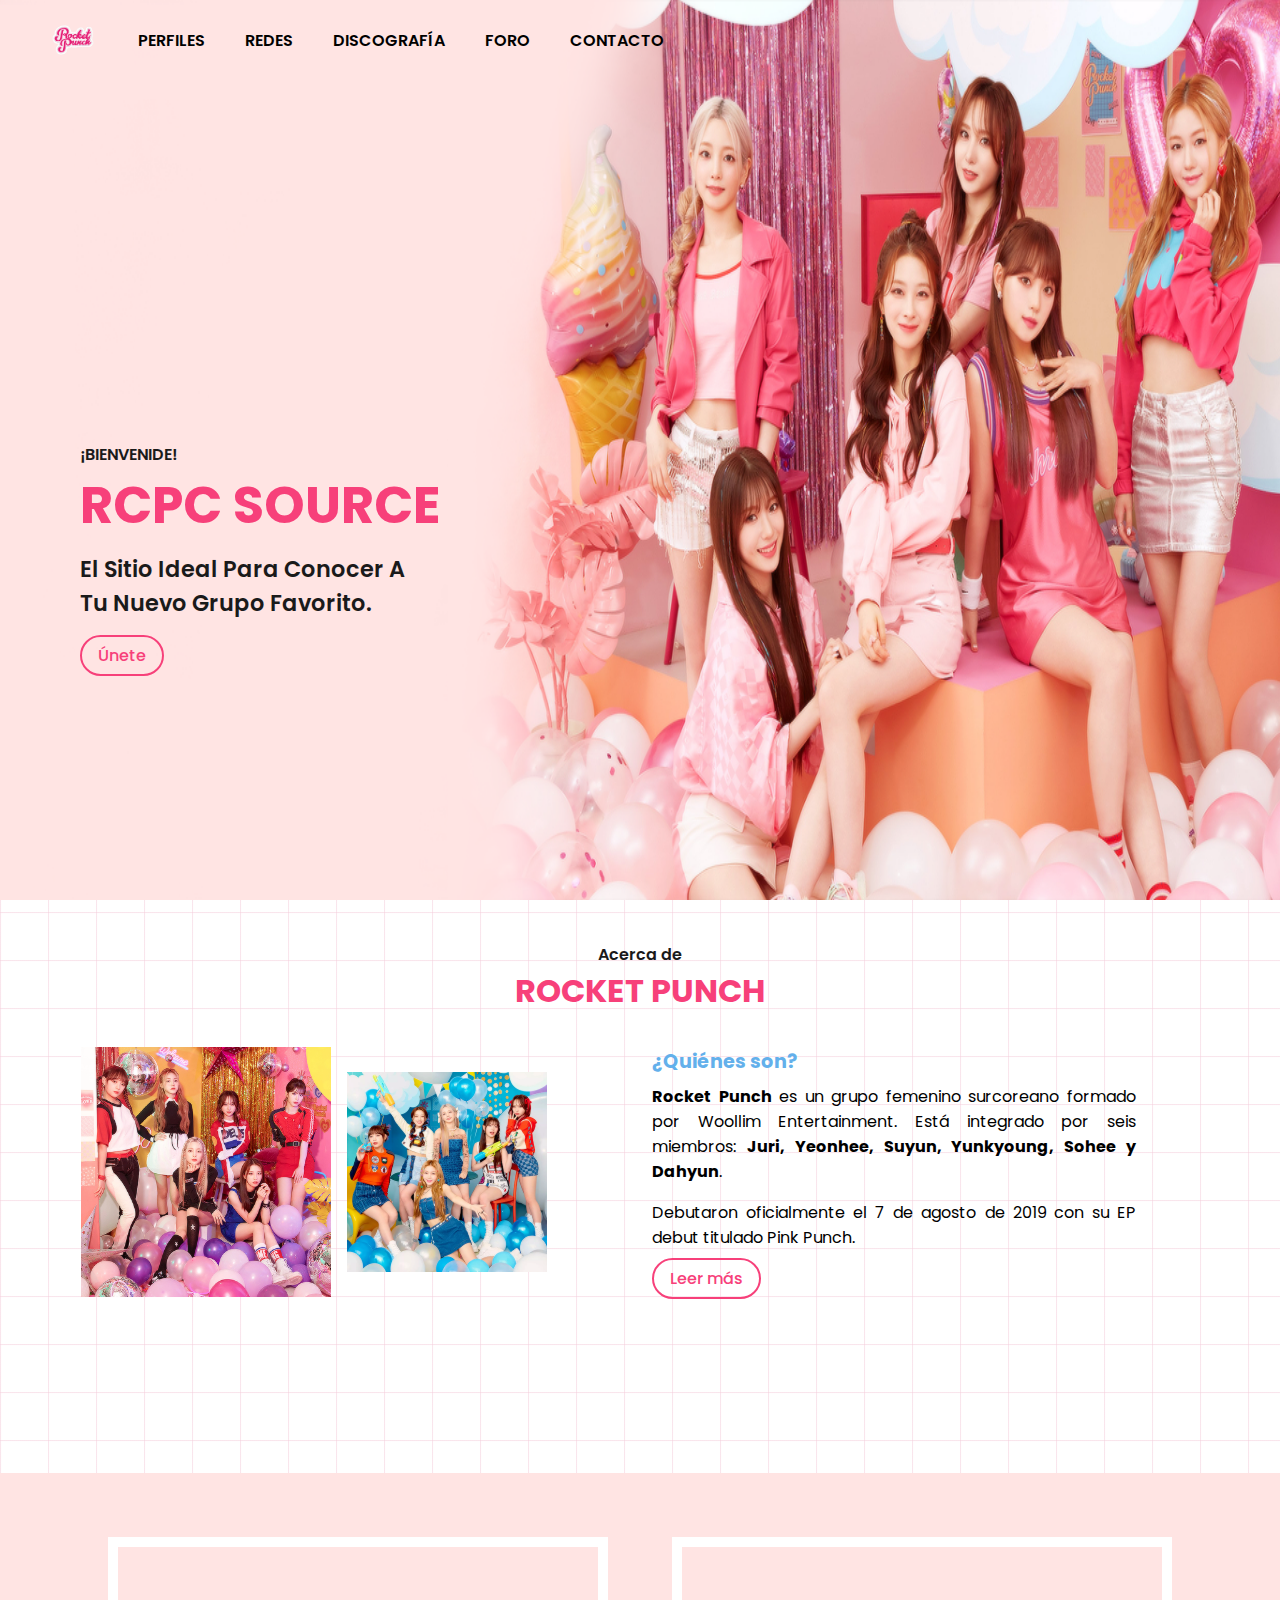
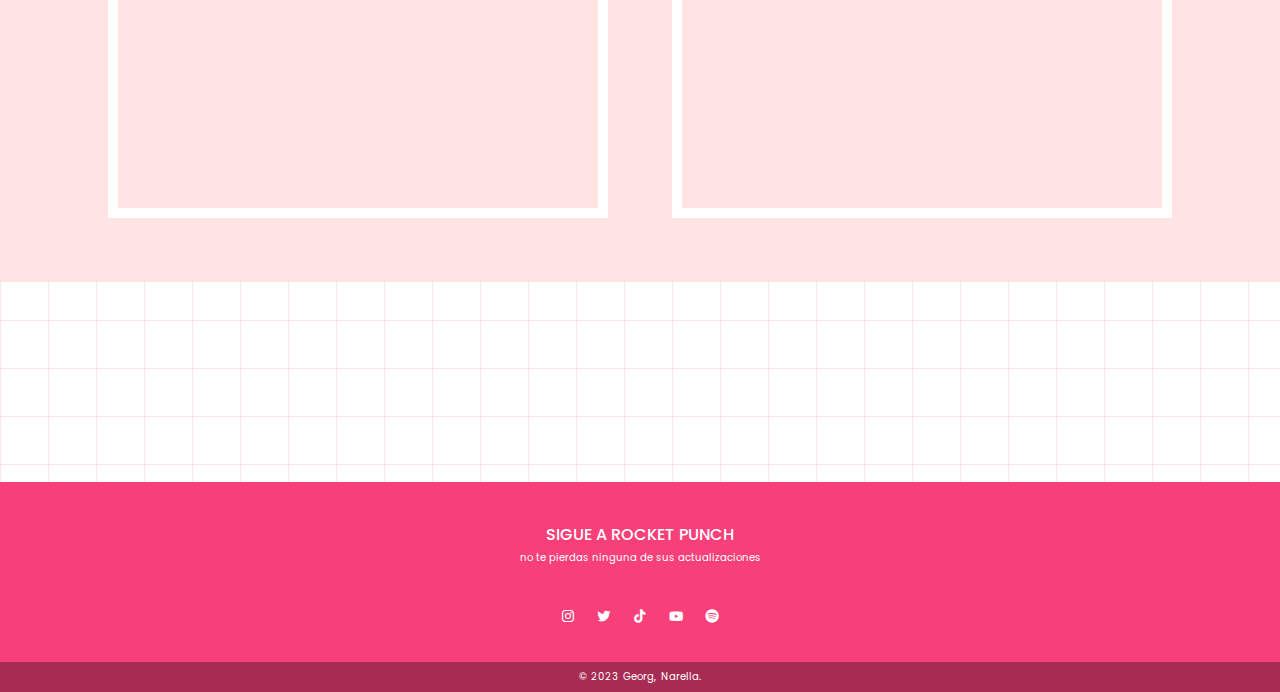
<file: index.html>
<!DOCTYPE html>
<html>
<head>
   <title>ROCKET PUNCH Fan Club Site.</title>
   <link rel="stylesheet" href="css/estilo.css">
   <link rel="preconnect" href="https://fonts.googleapis.com">
   <link rel="preconnect" href="https://fonts.gstatic.com" crossorigin>
   <link rel="stylesheet" href="https://cdn.jsdelivr.net/npm/boxicons@latest/css/boxicons.min.css">
</head>

<body>
<header>
	<div class="top">
	<a href="index.html" class="logo"><img src="img/logo.png" alt=".."></a>
	<div class="bx bx-menu" id="menu-icon"></div>

	<ul class="navibar">
		<li><a href="perfiles.html">Perfiles</a></li>
		<li><a href="#redes">Redes</a></li>
		<li><a href="discografia.html">Discografía</a></li>
		<li><a href="#" onclick="return confirm('Página en construcción, disculpe las molestias.');">Foro</a></li>
		<li><a href="tel:+34555005500">Contacto</a></li>
	</ul>

	</div>

	<div class="header-img"> 
		<img src="img/4.png" alt="header, rocket punch">
	</div>	
	
	<div class="header">
		<div class="header-text">
			<span>¡Bienvenide!</span>
			<h1>RCPC Source</h1>
			<h2>El sitio ideal para conocer a </br>tu nuevo grupo favorito.</h2> 
			<a href="formulario.html" class="boton">Únete</a>
		</div>	
	</div>
</div>
</header>

<main>

	<section class="about" id="about">
		<div class="cabecera">
			<span>Acerca de</span>
			<h1>Rocket Punch</h1>
		</div>
		<div class="container">
			<div class="about-img">
				<img src="img/3.png" alt="..." class="a-img-1">
				<img src="img/2.png" alt="..." class="a-img-2">
			</div>
			<div class="about-text">
				<h2>¿Quiénes son?</h2>
				<p><b>Rocket Punch</b> es un grupo femenino surcoreano formado por Woollim Entertainment. Está integrado por seis miembros: <b>Juri, Yeonhee, Suyun, Yunkyoung, Sohee y Dahyun</b>.</p>
					<p> Debutaron oficialmente el 7 de agosto de 2019 con su EP debut titulado Pink Punch.</p>
				<a href="img/Documento.rtf" download="Historia de Rocket Punch" class="boton">Leer más</a>
			</div>
		</div>	
	</section>

	<section>
		<div class="videos">
			<iframe width="500" height="281" src="https://www.youtube.com/embed/oAbhfMWvcZs?controls=0" title="YouTube video player" frameborder="0" allow="accelerometer; autoplay; clipboard-write; encrypted-media; gyroscope; picture-in-picture; web-share" allowfullscreen></iframe>
			<iframe width="500" height="281" src="https://www.youtube.com/embed/SLYos3_m3_A?controls=0" title="YouTube video player" frameborder="0" allow="accelerometer; autoplay; clipboard-write; encrypted-media; gyroscope; picture-in-picture; web-share" allowfullscreen></iframe>
		</div>
	</section>



</main>

<footer class="footer" id="redes">
	<div class="footer-cosito">
		<h1>sigue a rocket punch</h1>
		<p>no te pierdas ninguna de sus actualizaciones<p>
		<ul class="socials">
			<li><a href="https://www.instagram.com/official_rcpc_/?hl=es" class='bx bxl-instagram'></a></li>
			<li><a href="https://twitter.com/RocketPunch" class='bx bxl-twitter'></a></li>
			<li><a href="https://www.tiktok.com/@official_rocketpunch?lang=es" class='bx bxl-tiktok'></a></li>
			<li><a href="https://www.youtube.com/c/RocketPunch" class='bx bxl-youtube'></a></li>
			<li><a href="https://open.spotify.com/artist/4hozqATxbpy9TwKWRT8QVO" class='bx bxl-spotify'></a></li>
		</ul>
	</div>
	<div class="footer-bot">
			<p>© 2023 Georg, Narella.</p>
	</div>
</footer>



<script src="javascript/bootstrap.js"></script>
<script src="javascript/javascript.js"></script>


</body>
</html>
</file>
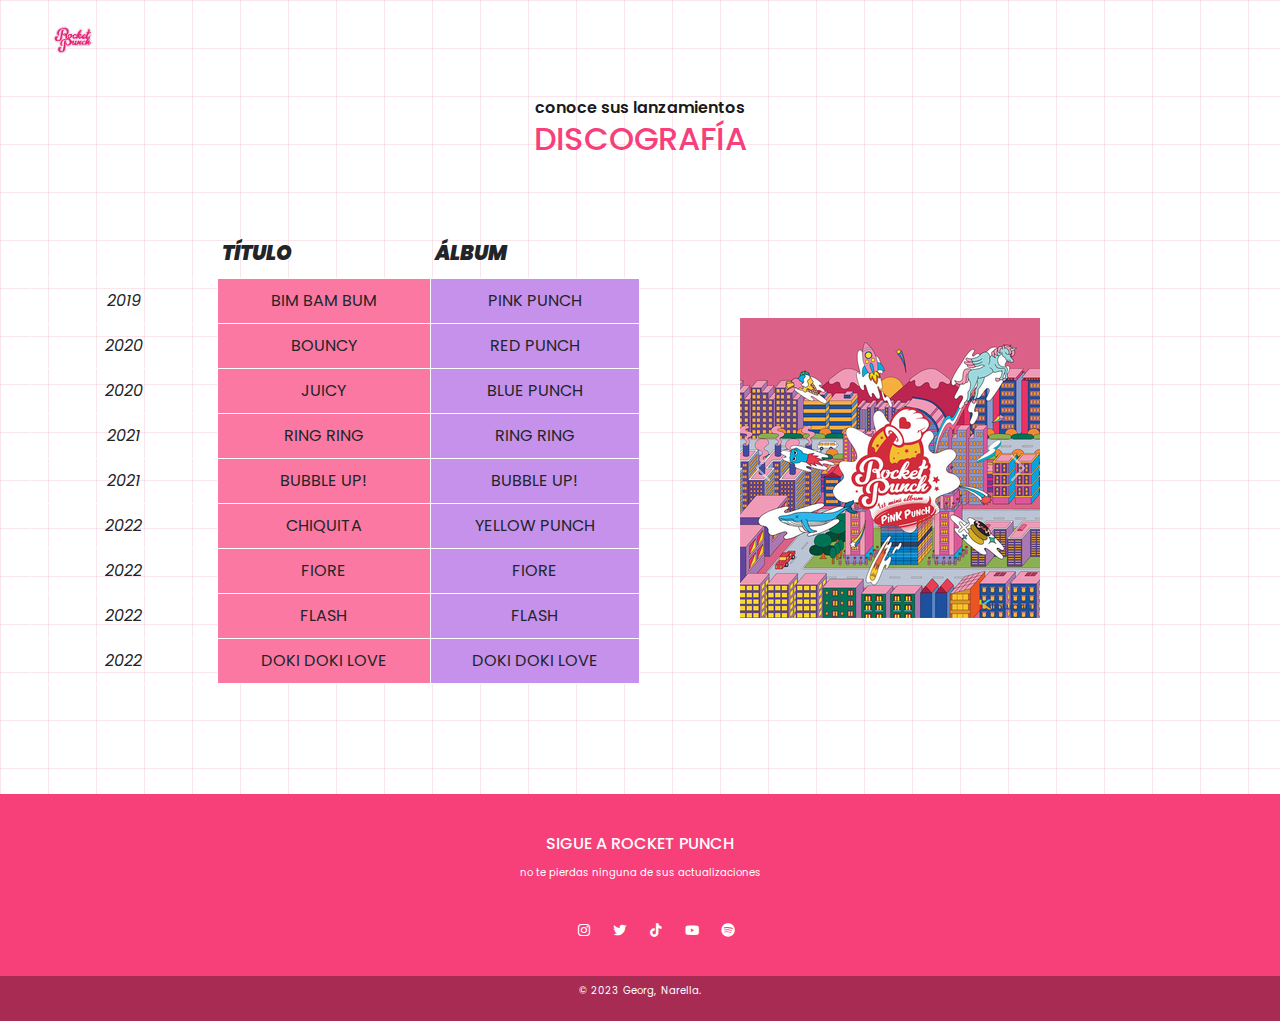
<file: discografia.html>
<!DOCTYPE html>
<html>
<head>
   <title>ROCKET PUNCH Fan Club Site.</title>
   <link rel="stylesheet" href="css/estilo.css">
   <link rel="stylesheet" href="css/bootstrap.css">
   <link rel="preconnect" href="https://fonts.googleapis.com">
   <link rel="preconnect" href="https://fonts.gstatic.com" crossorigin>
   <link rel="stylesheet" href="https://cdn.jsdelivr.net/npm/boxicons@latest/css/boxicons.min.css">
</head>

<body>

<header>
   <div class="top">
   <a href="index.html" class="logo"><img src="img/logo.png" alt=".."></a>
   </div>

</header>

   <main>

         <div class="tit">
<div class="cabecera">
         <span>conoce sus lanzamientos</span>
         <h1>DISCOGRAFÍA</h1>
      </div>      
   </div>

      <div class="container-disco">
         <div class="tabla">
      <table class="tg">
         <thead>
            <tr>
               <th></th>
               <th class="año"><b>TÍTULO</b></th>
               <th class="año"><b>ÁLBUM</b></th>
            </tr>
         </thead>
         <tbody>
            <tr>
               <td class="año">2019</td>
               <td class="tt">BIM BAM BUM</td>
               <td class="album">PINK PUNCH</td>
            </tr>
            <tr>
               <td class="año">2020</td>
               <td class="tt">BOUNCY</td>
               <td class="album">RED PUNCH</td>
            </tr>            
            <tr>
               <td class="año">2020</td>
               <td class="tt">JUICY</td>
               <td class="album">BLUE PUNCH</td>
            <tr>
               <td class="año">2021</td>
               <td class="tt">RING RING</td>
               <td class="album">RING RING</td>
            </tr>
            <tr>
               <td class="año">2021</td>
               <td class="tt">BUBBLE UP!</td>
               <td class="album">BUBBLE UP!</td>
            </tr> 
            <tr>
               <td class="año">2022</td>
               <td class="tt">CHIQUITA</td>
               <td class="album">YELLOW PUNCH</td>
            </tr>                       
            <tr>
               <td class="año">2022</td>
               <td class="tt">FIORE</td>
               <td class="album">FIORE</td>
            </tr>      
            <tr>
               <td class="año">2022</td>
               <td class="tt">FLASH</td>
               <td class="album">FLASH</td>
            </tr>    
            <tr>
               <td class="año">2022</td>
               <td class="tt">DOKI DOKI LOVE</td>
               <td class="album">DOKI DOKI LOVE</td>
            </tr>
         </tbody>
      </table></div>

      <aside class="carousel">

      <div id="slider" class="carousel slide" data-bs-ride="carousel">
        <div class="carousel-inner" >
          <div class="carousel-item active">
            <img src="img/pinkpunch.jpg" class="d-block w-100" alt="Pink Punch (2019)">
          </div>
          <div class="carousel-item ">
            <img src="img/redpunch.jpg" class="d-block w-100" alt="Red Punch (2020)">
          </div>
          <div class="carousel-item ">
            <img src="img/bluepunch.jpg" class="d-block w-100" alt="Blue Punch (2020)">
          </div>
          <div class="carousel-item ">
            <img src="img/ringring.jpg" class="d-block w-100" alt="Ring Ring (2021)">
          </div>
          <div class="carousel-item ">
            <img src="img/bubbleup.jpg" class="d-block w-100" alt="Bubble Up! (2021)">
          </div>
          <div class="carousel-item ">
            <img src="img/yellowpunch.jpg" class="d-block w-100" alt="Yellow Punch (2022)">
          </div>
          <div class="carousel-item ">
            <img src="img/fiore.png" class="d-block w-100" alt="Fiore (2022)">
          </div>
           <div class="carousel-item ">
            <img src="img/flash.jpg" class="d-block w-100" alt="Flash (2022)">
          </div>
           <div class="carousel-item ">
            <img src="img/dokidoki.jpg" class="d-block w-100" alt="Doki Doki Love (2022)">
          </div>
        </div>
        <button class="carousel-control-prev" type="button" data-bs-target="#slider" data-bs-slide="prev">
          <span class="carousel-control-prev-icon" aria-hidden="true"></span>
          <span class="visually-hidden">Previous</span>
        </button>
        <button class="carousel-control-next" type="button" data-bs-target="#slider" data-bs-slide="next">
          <span class="carousel-control-next-icon" aria-hidden="true"></span>
          <span class="visually-hidden">Next</span>
        </button>
      </div>
</div>
      </aside>

   </div>

   </main>


<footer class="footer" id="redes">
   <div class="footer-cosito">
      <h1>sigue a rocket punch</h1>
      <p>no te pierdas ninguna de sus actualizaciones<p>
      <ul class="socials">
         <li><a href="https://www.instagram.com/official_rcpc_/?hl=es" class='bx bxl-instagram'></a></li>
         <li><a href="https://twitter.com/RocketPunch" class='bx bxl-twitter'></a></li>
         <li><a href="https://www.tiktok.com/@official_rocketpunch?lang=es" class='bx bxl-tiktok'></a></li>
         <li><a href="https://www.youtube.com/c/RocketPunch" class='bx bxl-youtube'></a></li>
         <li><a href="https://open.spotify.com/artist/4hozqATxbpy9TwKWRT8QVO" class='bx bxl-spotify'></a></li>
      </ul>
   </div>
   <div class="footer-bot">
         <p>© 2023 Georg, Narella.</p>
   </div>
</footer>



<script src="javascript/bootstrap.js"></script>



</body>
</html>
</file>
<file: css/estilo.css>
@import url('https://fonts.googleapis.com/css2?family=Poppins:wght@200;300;400;500;600;700&display=swap');

* { 
	margin: 0;
	padding: 0;
	box-sizing: border-box;
	scroll-padding-top: 2rem;
	text-decoration: none;
	list-style: none;
	scroll-behavior: smooth;
	font-family: 'Poppins', sans-serif; }


body { 
	background: #fff;
  	background-image: linear-gradient(rgba(245, 208, 221, .7) .01em, transparent .1em), linear-gradient(90deg, rgba(245, 208, 221, .7) .01em, transparent .1em);
  	background-size: 3em 3em; }	

*::selection { 
	color:#fff;
	background: #9ec1db; }

::-webkit-scrollbar {
  width: 5px; }

::-webkit-scrollbar-thumb {
  background: #9ab9ed; }

section { 
	padding: 4.5rem 0 2.5rem; }

img { 
	width: 100%; }

.top { 
	width: 100%;
	position: absolute;
	top: 0;
	right: 0;
	z-index: 1000;
	display: flex;
	align-items: center;
	justify-content: left;
	background: transparent;
	padding: 15px 10%;
	transition: 0.2s; }

.logo { 
	display: flex;
	align-items: center; 
	margin-left: -5em;}

.logo img { 
	width: 50px;  }

.navibar { 
	display:flex;
	margin-left:20px;  }

.navibar a { 
	font-size: 1rem;
	padding:11px 20px;
	color:#000;
	font-weight:600;
	text-transform:uppercase; }

.navibar a:hover { 
	color: #cc5e78; }

#menu-icon { 
	font-size: 24px;
	cursor: pointer;
	z-index: 1001;
	display: none; }

.header { 
	position: relative;
	height: 70vh;
	align-content:center;
	row-gap:3em;
	margin-top:15em;
	margin-left:5em; }

.header-text { 
	flex: 1 1 17rem; }

.header-img { 
	position: absolute;
	top: 0;
	left:0;
	width:100%;
	height:100vh;
	object-fit:cover;
	object-position:83%; }	

.header-img img { 
	width: 100%;
	height: 100%; }
	
.header-text span {
	font-size: 1rem;
	text-transform: uppercase;
	font-weight: 600;
	color: #1a1a1a; }

.header-text h1 { 
	font-size: 3.2rem;
	color:#f7407a;
	font-weight:bolder;
	text-transform:uppercase; }

.header-text h2 { 
	font-size: 1.4rem;
	font-weight: 600;
	margin: 0.5rem 0 1.4rem; 
	text-transform: capitalize;
	color: #1a1a1a;	}

.boton { 
	padding: 7px 16px;
	border: 2px solid #f7407a;
	border-radius:40px;
	color: #f7407a;
	font-weight:500; }

.boton:hover {
	color: #fff;
	background: #f7407a; }

.about { 
margin-bottom: 4rem; }
.cabecera { 
	text-align: center; }

.cabecera span { 
	font-size: 1rem;
	font-weight:600;
	color: #1a1a1a; }	

.cabecera h1 { 
	font-size: 2rem;
	color: #f7407a;
	text-transform:uppercase; }	

.container { 
	display:flex;
	flex-wrap:wrap;
	gap: 1.5rem;
	margin-top: 2rem; }

.about-img { 
	flex: 1 1 21rem;
	display: flex;
	column-gap:1rem;
	align-items:center;
	justify-content:center; }

.a-img-1 { 
	width: 250px; }

.a-img-2 { 
	width: 200px; }

.about-text { 
	flex: 1 1 21rem; }

.about-text h2 {
	font-size: 1.2rem;
	color: #63b0eb; }

.about-text p { 
	margin:0.5rem 0 1rem;
	text-align:justify;
	margin-right: 9rem; }

.videos { 
	background: #ffe4e3;
	width: 100%;
	padding: 2rem;
	display:flex;
	justify-content: center;
	margin-bottom:10rem;	 }

.videos iframe { 
	border:10px solid #fff;
	margin:2rem; }

.footer { 
	background:#f7407a;
	height:auto;
	width:100%;
	padding-top:40px;
	color:white;
	position: absolute; } 

.footer-cosito {
	display: flex;
	align-items: center;
	justify-content: center;
	flex-direction: column;
	text-align:center; }

.footer-cosito h1 { 
	font-weight:500;
	font-size:1rem;
	text-transform: uppercase;	 }

.footer-cosito p {
	max-width:500px;
	margin: 10px auto;
	line-height: 2px;
	font-size:10px;
}

.socials {
	list-style: none;
	display: flex;
	align-items: center;
	justify-content: center;
	margin:1rem 0 2rem 0;
}

.socials li { 
	margin: 0 10px; }

.socials a {
	text-decoration: none;
	color:#fff; }

.socials a:hover {
	color: #a82b53; }

.footer-bot {
	background: #a82b53;
	padding:7px 0;
	text-align: center; }

.footer-bot p { 
	font-size:10px;
	word-spacing:2px;
	text-transform:capitalize; }


.form-container {
	margin-top:5rem;
	height: 100vnh;
	font-size: 13px; }


    .tg  { 
    	border-collapse:collapse; }

.tabla { 
	display:flex;
	justify-content:center;
	align-items:center; }

    .tg td, th {
    	border-color:white;
    	border-style:solid;
    	border-width:1px;
      overflow:hidden;
      padding:10px 5px;
      text-align: center;
      vertical-align: center;
      text-transform:uppercase;
      width:500px; }

    .tg .tt { background-color:#fb78a2; }
    .tg .album { background-color:#c691eb; }
    .tg b  { font-size: 20px; }
    .tg .año { font-style: italic; }

    .container-disco { 
    		display:grid;
    		grid-template-columns:1fr 1fr;
    		padding: 30px;
    		margin-top: 2rem; 
    		margin-bottom: 5rem;}

/* acá edité el carousel de bootstrap */
.carousel { margin: 1rem; width: 300px; height:300px;margin-left:50px;margin-top:45px; }    		 

.tit { 
	width: 100%;
	margin-top:6rem;
	display:flex;
	justify-content:center; }
</file>
